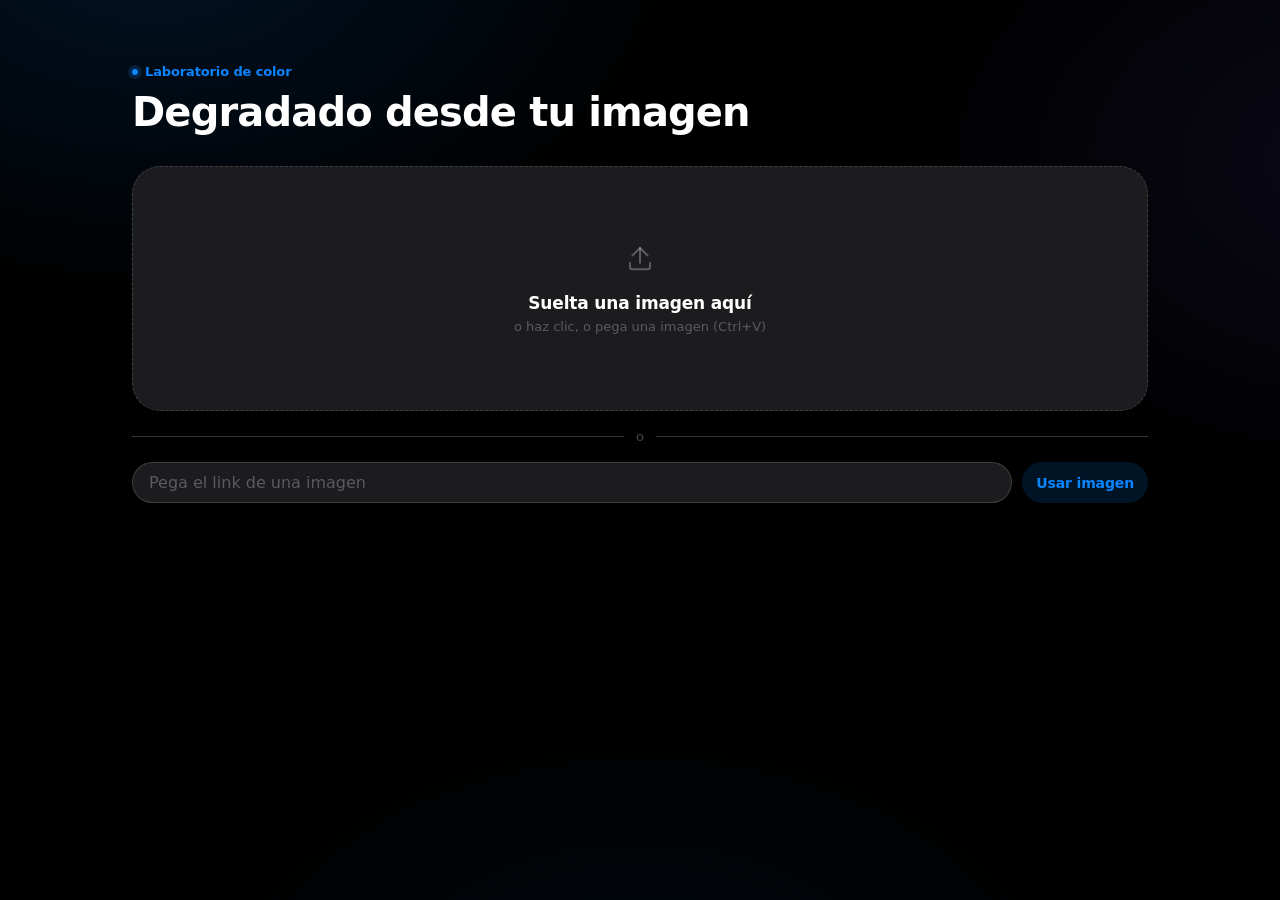
<file: index.html>
<!DOCTYPE html>
<html lang="es">
<head>
<meta charset="UTF-8">
<meta name="viewport" content="width=device-width, initial-scale=1, viewport-fit=cover">
<meta http-equiv="Content-Security-Policy" content="upgrade-insecure-requests">

<title>Degradado desde tu imagen</title>
<meta name="description" content="Sube una foto y obtén un degradado de dos tonos extraídos de sus colores reales, listo para usar como fondo con texto negro o blanco encima.">
<link rel="canonical" href="https://tweeeo.github.io/Degradados/">

<meta property="og:type" content="website">
<meta property="og:title" content="Degradado desde tu imagen">
<meta property="og:description" content="Sube una foto y obtén un degradado de dos tonos extraídos de sus colores reales, listo para usar como fondo con texto negro o blanco encima.">
<meta property="og:image" content="https://tweeeo.github.io/Degradados/assets/social-preview.png">
<meta property="og:url" content="https://tweeeo.github.io/Degradados/">

<meta name="twitter:card" content="summary_large_image">
<meta name="twitter:title" content="Degradado desde tu imagen">
<meta name="twitter:description" content="Sube una foto y obtén un degradado de dos tonos extraídos de sus colores reales.">
<meta name="twitter:image" content="https://tweeeo.github.io/Degradados/assets/social-preview.png">

<link rel="icon" type="image/svg+xml" href="assets/favicon.svg">
<link rel="stylesheet" href="css/styles.css">
</head>
<body>

<div class="wrap">

  <div class="eyebrow">Laboratorio de color</div>
  <h1>Degradado desde tu imagen</h1>

  <div class="dropzone" id="dropzone" tabindex="0" role="button" aria-label="Subir imagen">
    <svg viewBox="0 0 24 24" fill="none" stroke="currentColor" stroke-width="1.6" stroke-linecap="round" stroke-linejoin="round">
      <path d="M12 16V4"></path>
      <path d="M6 10l6-6 6 6"></path>
      <path d="M4 16v3a2 2 0 0 0 2 2h12a2 2 0 0 0 2-2v-3"></path>
    </svg>
    <div class="dropzone-title">Suelta una imagen aquí</div>
    <div class="dropzone-sub">o haz clic, o pega una imagen (Ctrl+V)</div>
  </div>
  <input type="file" id="fileInput" accept="image/*">

  <div class="url-divider"><span>o</span></div>

  <form class="url-form" id="urlForm">
    <input type="url" id="urlInput" placeholder="Pega el link de una imagen" inputmode="url" autocomplete="off" spellcheck="false" required pattern="https?://.+" title="Pega un link que empiece con http:// o https://">
    <button type="submit" class="btn-tint" id="urlSubmitBtn">Usar imagen</button>
  </form>

  <div class="error-msg" id="errorMsg"></div>

  <div class="workspace" id="workspace">
    <div class="toolbar">
      <button class="btn-ghost" id="reuploadBtn" type="button">Cambiar imagen</button>
    </div>

    <div class="grid">
      <div class="preview-card" id="previewCard">
        <div class="preview-gradient-layer active" id="gradientLayerA"></div>
        <div class="preview-gradient-layer incoming" id="gradientLayerB"></div>

        <div class="preview-thumb">
          <img id="previewImg" alt="Imagen subida">
        </div>
        <div class="preview-body">
          <p class="preview-title">Título</p>
          <p class="preview-artist">Artista</p>
          <div class="preview-meta">
            <span>
              <svg viewBox="0 0 24 24" fill="none" stroke="currentColor" stroke-width="1.8"><circle cx="12" cy="12" r="9"></circle><path d="M12 7v5l3 3"></path></svg>
              <span id="previewDate"></span>
            </span>
            <span>
              <svg viewBox="0 0 24 24" fill="none" stroke="currentColor" stroke-width="1.8"><path d="M2 12s3.5-7 10-7 10 7 10 7-3.5 7-10 7-10-7-10-7Z"></path><circle cx="12" cy="12" r="3"></circle></svg>
              <span id="previewViews"></span>
            </span>
          </div>
        </div>
      </div>

      <div class="panel">
        <div class="segmented" id="segmented" data-mode="black">
          <div class="segmented-pill"></div>
          <button type="button" id="modeBlackBtn" aria-pressed="true">Texto negro</button>
          <button type="button" id="modeWhiteBtn" aria-pressed="false">Texto blanco</button>
        </div>

        <div class="action-row">
          <button class="btn-tint" id="regenerateBtn" type="button">
            <svg viewBox="0 0 24 24" fill="none" stroke="currentColor" stroke-width="1.8" stroke-linecap="round" stroke-linejoin="round">
              <path d="M4 6h3.2c2.1 0 3.1 1 4.6 3"></path>
              <path d="M4 18h3.2c2.1 0 3.1-1 4.6-3"></path>
              <path d="M14.5 6H20"></path>
              <path d="M14.5 18H20"></path>
              <path d="M17.5 3.5L20.5 6l-3 2.5"></path>
              <path d="M17.5 20.5l3-2.5-3-2.5"></path>
            </svg>
            Otro
          </button>

          <button class="btn-tint" id="expandBtn" type="button" aria-pressed="false">
            <svg viewBox="0 0 24 24" fill="none" stroke="currentColor" stroke-width="1.8" stroke-linecap="round" stroke-linejoin="round">
              <path d="M9 4H4v5"></path>
              <path d="M15 4h5v5"></path>
              <path d="M4 15v5h5"></path>
              <path d="M20 15v5h-5"></path>
            </svg>
            <span id="expandBtnLabel">Expandir selección</span>
          </button>
        </div>

        <div class="variant-label" id="variantLabel"></div>

        <div class="sample-panel">
          <div class="sample-title">Zonas seleccionadas</div>
          <div class="sample-frame">
            <img id="sampleImg" alt="Zonas de la imagen usadas para los colores">
            <div class="sample-band top" id="sampleBandTop"></div>
            <div class="sample-band bottom" id="sampleBandBottom"></div>
          </div>
        </div>

        <div class="grouped-list">
          <div class="grouped-row">
            <div class="swatch" id="swatchTop"></div>
            <div class="row-info">
              <div class="row-label">Arriba</div>
              <div class="row-value" id="hexTop">—</div>
            </div>
            <button class="icon-btn" id="copyTop" type="button" aria-label="Copiar color de arriba">
              <svg viewBox="0 0 24 24" fill="none" stroke="currentColor" stroke-width="1.8" stroke-linecap="round" stroke-linejoin="round">
                <rect x="9" y="9" width="12" height="12" rx="2"></rect>
                <path d="M5 15H4a2 2 0 0 1-2-2V4a2 2 0 0 1 2-2h9a2 2 0 0 1 2 2v1"></path>
              </svg>
            </button>
          </div>
          <div class="grouped-row">
            <div class="swatch" id="swatchBottom"></div>
            <div class="row-info">
              <div class="row-label">Abajo</div>
              <div class="row-value" id="hexBottom">—</div>
            </div>
            <button class="icon-btn" id="copyBottom" type="button" aria-label="Copiar color de abajo">
              <svg viewBox="0 0 24 24" fill="none" stroke="currentColor" stroke-width="1.8" stroke-linecap="round" stroke-linejoin="round">
                <rect x="9" y="9" width="12" height="12" rx="2"></rect>
                <path d="M5 15H4a2 2 0 0 1-2-2V4a2 2 0 0 1 2-2h9a2 2 0 0 1 2 2v1"></path>
              </svg>
            </button>
          </div>
        </div>
      </div>
    </div>
  </div>

</div>

<script src="js/config.js"></script>
<script src="js/color-math.js"></script>
<script src="js/sampler.js"></script>
<script src="js/contrast-adjust.js"></script>
<script src="js/app.js"></script>
</body>
</html>
</file>
<file: css/styles.css>
/* ==========================================================
   Tokens — paleta Dark Mode y tipografía del sistema de Apple
   (colores semánticos tal como los define Human Interface
   Guidelines: label/secondaryLabel, systemGray1–6, systemBlue…)
   ========================================================== */
:root {
  color-scheme: dark;

  /* Superficies */
  --system-background: #000000;
  --secondary-background: #1c1c1e;
  --tertiary-background: #2c2c2e;
  --grouped-row: rgba(255, 255, 255, 0.055);
  --grouped-row-hover: rgba(255, 255, 255, 0.09);

  /* Separadores */
  --separator: rgba(84, 84, 88, 0.65);

  /* Texto (Dark Mode label colors) */
  --label: #ffffff;
  --label-secondary: rgba(235, 235, 245, 0.6);
  --label-tertiary: rgba(235, 235, 245, 0.3);

  /* Colores del sistema */
  --system-blue: #0a84ff;
  --system-green: #30d158;
  --system-red: #ff453a;
  --system-gray: #8e8e93;

  /* Radios — Apple usa curvatura continua; nos acercamos con radios generosos */
  --radius-xl: 28px;
  --radius-lg: 20px;
  --radius-md: 14px;
  --radius-sm: 10px;

  /* Tipografía: pila del sistema (SF Pro en Apple, equivalentes nativos en otros SO) */
  --font-text: -apple-system, BlinkMacSystemFont, "SF Pro Text", "SF Pro Display",
               system-ui, "Segoe UI", Roboto, sans-serif;
  --font-mono: ui-monospace, "SF Mono", Menlo, Consolas, monospace;

  /* Curva de movimiento: aproximación a un resorte con amortiguación crítica */
  --spring: cubic-bezier(0.32, 0.72, 0, 1);
  --spring-soft: cubic-bezier(0.22, 1, 0.36, 1);

  padding-top: env(safe-area-inset-top, 0px);
  padding-bottom: env(safe-area-inset-bottom, 0px);
}

html { scroll-padding-top: env(safe-area-inset-top, 0px); }

* { box-sizing: border-box; }

body {
  margin: 0;
  min-height: 100%;
  background:
    radial-gradient(ellipse 900px 620px at 12% -8%, rgba(10, 132, 255, 0.14), transparent 60%),
    radial-gradient(ellipse 820px 560px at 108% 18%, rgba(94, 92, 230, 0.10), transparent 60%),
    radial-gradient(ellipse 760px 520px at 50% 115%, rgba(10, 132, 255, 0.07), transparent 62%),
    var(--system-background);
  background-attachment: fixed;
  color: var(--label);
  font-family: var(--font-text);
  -webkit-font-smoothing: antialiased;
  text-rendering: optimizeLegibility;
}

@media (prefers-reduced-motion: reduce) {
  *, *::before, *::after {
    animation-duration: 0.001ms !important;
    transition-duration: 0.001ms !important;
  }
}

.wrap {
  max-width: 1080px;
  margin: 0 auto;
  padding: clamp(28px, 5vw, 64px) clamp(18px, 5vw, 32px) 90px;
}

/* ==================== Encabezado (estilo "Large Title") ==================== */

.eyebrow {
  font-size: 13px;
  font-weight: 590;
  letter-spacing: -0.01em;
  color: var(--system-blue);
  display: flex;
  align-items: center;
  gap: 7px;
  margin-bottom: 12px;
}
.eyebrow::before {
  content: "";
  width: 6px; height: 6px;
  border-radius: 50%;
  background: var(--system-blue);
  box-shadow: 0 0 0 4px rgba(10, 132, 255, 0.18);
}

h1 {
  font-weight: 700;
  font-size: clamp(28px, 4.4vw, 40px);
  letter-spacing: -0.021em;
  line-height: 1.08;
  margin: 0 0 32px;
}

/* ==================== Dropzone (estado vacío) ==================== */

.dropzone {
  border: 1px dashed var(--separator);
  border-radius: var(--radius-xl);
  background: var(--secondary-background);
  padding: clamp(44px, 8vw, 76px) 24px;
  text-align: center;
  cursor: pointer;
  transition: border-color 200ms var(--spring-soft), background 200ms var(--spring-soft), transform 200ms var(--spring);
}
.dropzone:hover { border-color: var(--system-gray); background: var(--tertiary-background); }
.dropzone:active { transform: scale(0.985); }
.dropzone.drag-over { border-color: var(--system-blue); background: rgba(10, 132, 255, 0.08); }
.dropzone:focus-visible { outline: 2px solid var(--system-blue); outline-offset: 4px; }

.dropzone svg { width: 30px; height: 30px; color: var(--label-tertiary); margin-bottom: 16px; }

.dropzone-title { font-size: 17px; font-weight: 600; letter-spacing: -0.01em; margin-bottom: 6px; }
.dropzone-sub { color: var(--label-tertiary); font-size: 13px; }

.error-msg {
  margin-top: 14px;
  font-size: 13px;
  color: var(--system-red);
  display: none;
}
.error-msg.visible { display: block; }

input[type="file"] { display: none; }

/* ---- Divisor "o" entre subir archivo y pegar un link ---- */

.url-divider {
  display: flex;
  align-items: center;
  gap: 12px;
  margin: 18px 0;
  color: var(--label-tertiary);
  font-size: 13px;
}
.url-divider::before, .url-divider::after {
  content: "";
  flex: 1;
  height: 1px;
  background: var(--separator);
}

/* ---- Formulario para pegar el link de una imagen ---- */

.url-form {
  display: flex;
  gap: 10px;
}

#urlInput {
  flex: 1;
  min-width: 0;
  font-family: var(--font-text);
  font-size: 16px; /* 16px o más evita el zoom automático de iOS al enfocar el campo */
  color: var(--label);
  background: var(--secondary-background);
  border: 1px solid var(--separator);
  border-radius: 980px;
  padding: 10px 16px;
  transition: border-color 180ms var(--spring-soft);
}
#urlInput::placeholder { color: var(--label-tertiary); }
#urlInput:focus-visible { outline: none; border-color: var(--system-blue); }

.url-form .btn-tint { flex: none; }
.url-form .btn-tint:disabled { opacity: 0.5; cursor: default; transform: none; }

.dropzone.appear { animation: dropzone-in 420ms var(--spring-soft); }
@keyframes dropzone-in {
  from { opacity: 0; transform: translateY(10px); }
  to { opacity: 1; transform: translateY(0); }
}

/* ==================== Estado con imagen cargada ==================== */

.workspace {
  display: none;
  opacity: 0;
  transform: translateY(8px);
  transition: opacity 420ms var(--spring-soft), transform 420ms var(--spring-soft);
}
.workspace.visible { display: block; }
.workspace.settled { opacity: 1; transform: translateY(0); }

.toolbar {
  display: flex;
  justify-content: flex-end;
  margin-bottom: 24px;
}

.btn-ghost {
  font-family: var(--font-text);
  font-size: 15px;
  font-weight: 590;
  letter-spacing: -0.01em;
  color: var(--label);
  background: var(--tertiary-background);
  border: none;
  border-radius: 980px;
  padding: 10px 18px;
  cursor: pointer;
  transition: transform 160ms var(--spring), background 160ms var(--spring-soft);
}
.btn-ghost:hover { background: var(--separator); }
.btn-ghost:active { transform: scale(0.95); }

.grid {
  display: grid;
  grid-template-columns: minmax(0, 1.15fr) minmax(300px, 0.85fr);
  gap: 24px;
  align-items: start;
}
@media (max-width: 780px) {
  .grid { grid-template-columns: 1fr; }
}

/* Teléfonos angostos: apilar en vez de forzar filas apretadas */
@media (max-width: 460px) {
  .action-row { flex-direction: column; }
  .url-form { flex-direction: column; }
  .url-form .btn-tint { width: 100%; }
}

/* ==================== Tarjeta de vista previa (el resultado) ==================== */

.preview-card {
  border-radius: var(--radius-xl);
  padding: clamp(22px, 4vw, 32px);
  display: flex;
  gap: 20px;
  align-items: flex-start;
  min-height: 240px;
  overflow: hidden;
  position: relative;
  isolation: isolate;
  transition: color 220ms var(--spring-soft);
  box-shadow: 0 24px 48px -20px rgba(0, 0, 0, 0.55);
}

.preview-gradient-layer {
  position: absolute;
  inset: 0;
  z-index: -1;
  opacity: 1;
  transition: opacity 480ms var(--spring-soft);
}
.preview-gradient-layer.incoming { opacity: 0; }
.preview-gradient-layer.active { opacity: 1; }

.preview-thumb {
  width: clamp(96px, 28%, 168px);
  aspect-ratio: 1 / 1;
  flex: none;
  border-radius: var(--radius-lg);
  overflow: hidden;
  box-shadow: 0 14px 34px -14px rgba(0, 0, 0, 0.6), 0 0 0 1px rgba(255, 255, 255, 0.08);
}
.preview-thumb img { width: 100%; height: 100%; object-fit: cover; display: block; }

.preview-body { min-width: 0; padding-top: 2px; }

.preview-title {
  font-weight: 700;
  font-size: clamp(22px, 2.8vw, 28px);
  letter-spacing: -0.021em;
  line-height: 1.15;
  margin: 0 0 6px;
}

.preview-artist {
  font-size: 17px;
  letter-spacing: -0.011em;
  opacity: 0.75;
  margin: 0 0 18px;
}

.preview-meta {
  display: flex;
  align-items: center;
  gap: 16px;
  font-size: 13px;
  opacity: 0.55;
}
.preview-meta span { display: flex; align-items: center; gap: 5px; }
.preview-meta svg { width: 14px; height: 14px; }

/* ==================== Panel de control ==================== */

.panel {
  background: var(--secondary-background);
  border-radius: var(--radius-xl);
  padding: 18px;
  display: flex;
  flex-direction: column;
  gap: 18px;
}

/* ---- Segmented control (UISegmentedControl) ---- */

.segmented {
  position: relative;
  display: grid;
  grid-template-columns: 1fr 1fr;
  background: rgba(120, 120, 128, 0.24);
  border-radius: var(--radius-sm);
  padding: 3px;
  height: 44px;
}
.segmented-pill {
  position: absolute;
  top: 3px; bottom: 3px; left: 3px;
  width: calc(50% - 3px);
  background: var(--tertiary-background);
  border-radius: 8px;
  box-shadow: 0 3px 8px rgba(0, 0, 0, 0.35), 0 0 0 0.5px rgba(255, 255, 255, 0.08);
  transition: transform 380ms var(--spring);
  z-index: 0;
}
.segmented[data-mode="white"] .segmented-pill { transform: translateX(100%); }

.segmented button {
  position: relative;
  z-index: 1;
  border: none;
  background: transparent;
  font-family: var(--font-text);
  font-size: 13px;
  font-weight: 590;
  border-radius: 8px;
  color: var(--label);
  opacity: 0.65;
  cursor: pointer;
  transition: opacity 200ms var(--spring-soft), transform 150ms var(--spring);
}
.segmented button:active { transform: scale(0.96); }
.segmented button[aria-pressed="true"] { opacity: 1; }
.segmented button:focus-visible { outline: 2px solid var(--system-blue); outline-offset: 2px; }

/* ---- Fila de acciones: "Otro" y "Expandir selección" ---- */

.action-row {
  display: flex;
  gap: 10px;
  flex-wrap: wrap;
}

.btn-tint {
  flex: 1;
  display: inline-flex;
  align-items: center;
  justify-content: center;
  gap: 7px;
  font-family: var(--font-text);
  font-size: 14px;
  font-weight: 590;
  letter-spacing: -0.01em;
  color: var(--system-blue);
  background: rgba(10, 132, 255, 0.15);
  border: none;
  border-radius: 980px;
  padding: 11px 14px;
  cursor: pointer;
  white-space: nowrap;
  transition: transform 160ms var(--spring), background 160ms var(--spring-soft), color 160ms var(--spring-soft);
}
.btn-tint svg { width: 16px; height: 16px; flex: none; }
.btn-tint:hover { background: rgba(10, 132, 255, 0.24); }
.btn-tint:active { transform: scale(0.95); }
.btn-tint:focus-visible { outline: 2px solid var(--system-blue); outline-offset: 2px; }

/* Estado activo del toggle "Expandir selección" — chip lleno, como un filtro seleccionado */
.btn-tint[aria-pressed="true"] {
  background: var(--system-blue);
  color: #ffffff;
}

.btn-tint.spin svg { animation: spin-once 480ms var(--spring); }
@keyframes spin-once { from { transform: rotate(0deg); } to { transform: rotate(180deg); } }

.variant-label {
  font-size: 13px;
  color: var(--label-tertiary);
  text-align: center;
  min-height: 16px;
}

/* ---- Visualización de las zonas seleccionadas ---- */

.sample-panel { display: flex; flex-direction: column; gap: 10px; }
.sample-title {
  font-size: 13px;
  font-weight: 590;
  color: var(--label-secondary);
}
.sample-frame {
  position: relative;
  width: 100%;
  aspect-ratio: 1 / 1;
  border-radius: var(--radius-md);
  overflow: hidden;
}
.sample-frame img { width: 100%; height: 100%; object-fit: cover; display: block; }
.sample-band {
  position: absolute;
  left: 0; right: 0;
  height: 14%;
  background: repeating-linear-gradient(
    -45deg,
    rgba(10, 132, 255, 0.16),
    rgba(10, 132, 255, 0.16) 5px,
    rgba(10, 132, 255, 0.28) 5px,
    rgba(10, 132, 255, 0.28) 10px
  );
  border: 1px dashed rgba(10, 132, 255, 0.65);
  transition: height 380ms var(--spring-soft);
}
.sample-band.top { top: 0; border-top: none; }
.sample-band.bottom { bottom: 0; border-bottom: none; }

/* ---- Grouped list (estilo Ajustes) ---- */

.grouped-list {
  border-radius: var(--radius-md);
  overflow: hidden;
  background: var(--grouped-row);
}

.grouped-row {
  display: flex;
  align-items: center;
  gap: 12px;
  padding: 12px 14px;
  min-height: 56px;
  border-bottom: 0.5px solid var(--separator);
  transition: background 150ms var(--spring-soft);
}
.grouped-row:last-child { border-bottom: none; }
.grouped-row:hover { background: var(--grouped-row-hover); }

.swatch {
  width: 34px; height: 34px;
  border-radius: 9px;
  flex: none;
  box-shadow: inset 0 0 0 1px rgba(255, 255, 255, 0.1);
  transition: background 380ms var(--spring-soft);
}

.row-info { min-width: 0; flex: 1; }
.row-label {
  font-size: 13px;
  color: var(--label-secondary);
  margin-bottom: 1px;
}
.row-value {
  font-family: var(--font-mono);
  font-size: 15px;
  color: var(--label);
}

.icon-btn {
  flex: none;
  width: 40px; height: 40px;
  border-radius: 9px;
  border: none;
  background: transparent;
  color: var(--system-blue);
  cursor: pointer;
  display: grid;
  place-items: center;
  transition: background 150ms var(--spring-soft), transform 150ms var(--spring);
}
.icon-btn:hover { background: rgba(10, 132, 255, 0.14); }
.icon-btn:active { transform: scale(0.9); }
.icon-btn svg { width: 16px; height: 16px; }
.icon-btn.copied { color: var(--system-green); }
</file>
